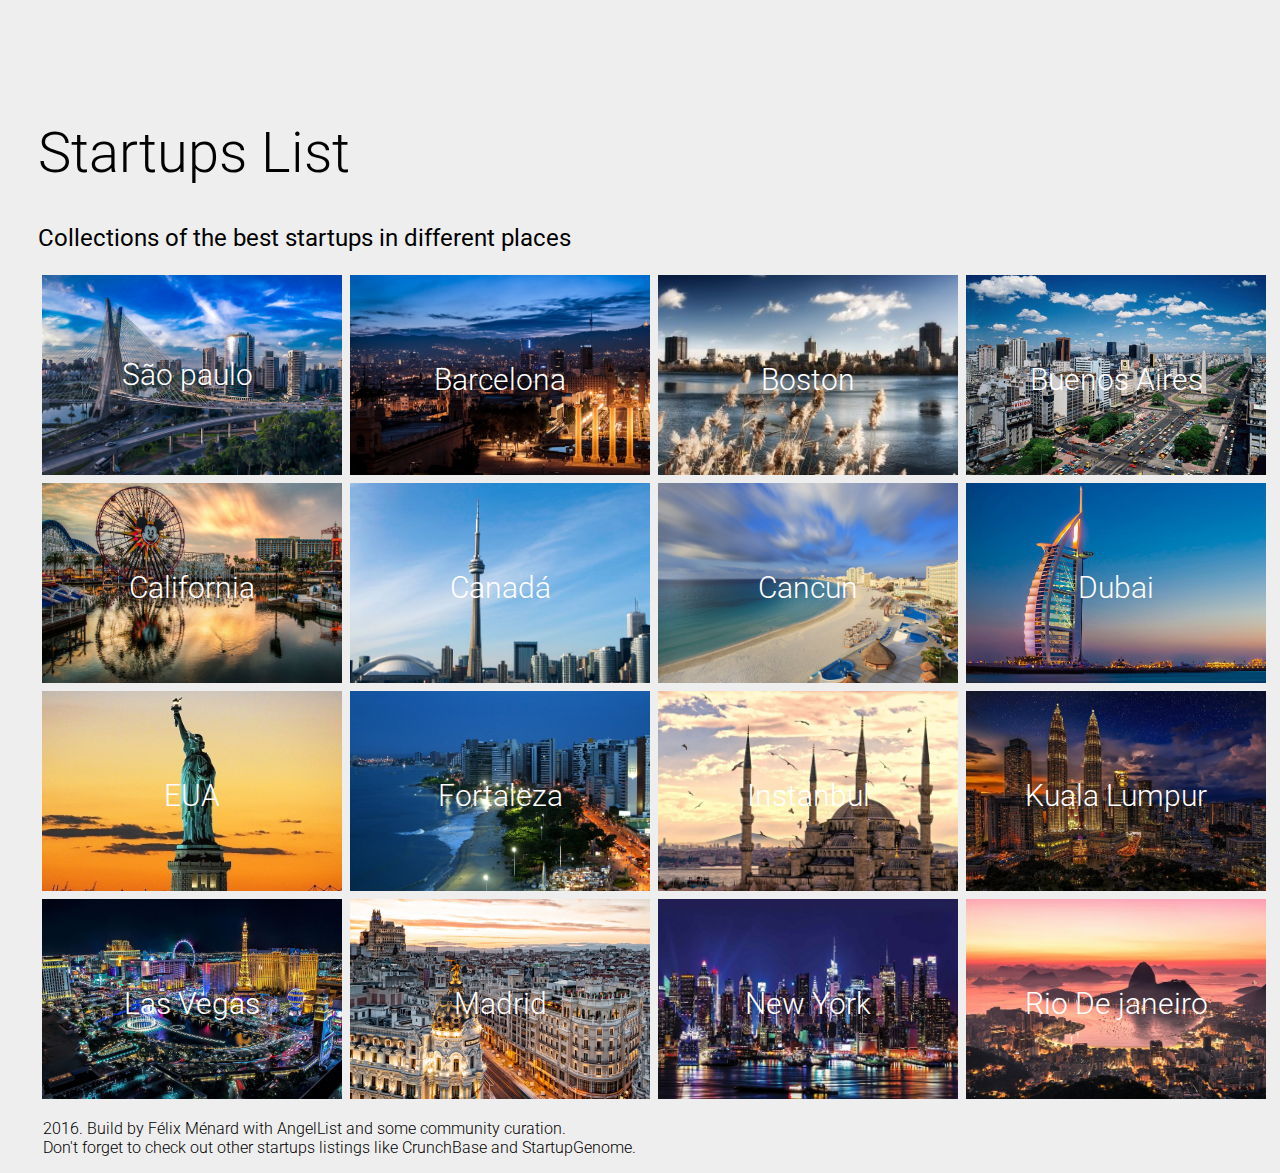
<file: index.html>
<!DOCTYPE html>
<html lang="pt-br">
<head>
    <meta charset="UTF-8">
    <meta name="viewport" content="width=device-width, initial-scale=1.0">
    <link rel="stylesheet" href="./assets/style/style.css">
    <link href="https://fonts.googleapis.com/css2?family=Roboto:ital,wght@0,300;0,500;1,100;1,400;1,500&display=swap" rel="stylesheet">
    <title>Start Up | Victor</title>
</head>
<body>

    <header>
        <h1>Startups List</h1>
        <h2>Collections of the best startups in different places</h2>
    </header>

    <section class="container">
    
            <div class="country bg-saopaulo">
                <a href="http://127.0.0.1:5500/saopaulo.html" style="text-align: center;">São paulo</a>
            </div>

            <div class="country bg-barcelona">
                <p>Barcelona</p>
            </div>

            <div class="country bg-boston">
                <p>Boston</p>
            </div>

            <div class="country bg-buenosaires">
                <p>Buenos Aires</p>
            </div>
            
            <div class="country bg-california">
                <p>California</p>
            </div>

            <div class="country bg-canada">
                <p>Canadá</p>
            </div>

            <div class="country bg-cancun">
                <p>Cancun</p>
            </div>

            <div class="country bg-dubai">
                <p>Dubai</p>
            </div>

            <div class="country bg-eua">
                <p>EUA</p>
            </div>

            <div class="country bg-fortaleza">
                <p>Fortaleza</p>
            </div>

            <div class="country bg-istanbul">
                <p>Instanbul</p>
            </div>

            <div class="country bg-kualalumpur">
                <p>Kuala Lumpur</p>
            </div>

            <div class="country bg-lasvegas">
                <p>Las Vegas</p>
            </div>

            <div class="country bg-madrid">
                <p>Madrid</p>
            </div>

            <div class="country bg-newyork">
                <p>New York</p>
            </div>

            <div class="country bg-riodejaneiro">
                <p>Rio De janeiro</p>
            </div>
             
    </section>

    <footer>
        <p>2016. Build by Félix Ménard with AngelList and some community curation. <br>
            Don't forget to check out other startups listings like CrunchBase and StartupGenome.</p>
    </footer>

    
</body>
</html>
</file>
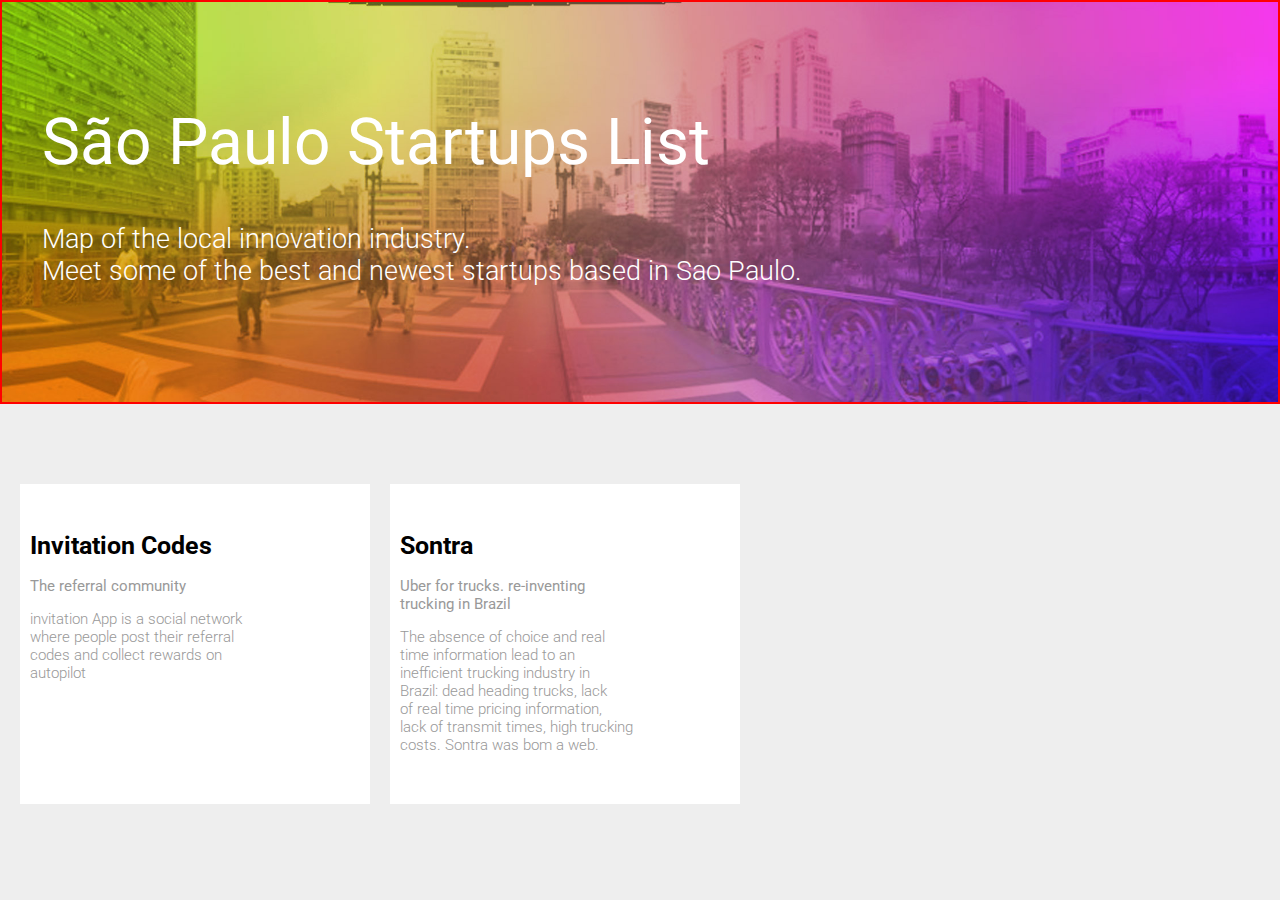
<file: saopaulo.html>
<!DOCTYPE html>
<html lang="pt-br">
<head>
    <meta charset="UTF-8">
    <meta name="viewport" content="width=device-width, initial-scale=1.0">
    <link rel="stylesheet" href="./assets/style/styles.css">
    <link href="https://fonts.googleapis.com/css2?family=Roboto:ital,wght@0,300;0,500;1,100;1,400;1,500&display=swap" rel="stylesheet">
    <title>Startups in São Paulo | Victor</title>
</head>
<body>

    <header class="bg-header">
        <h1>São Paulo Startups List</h1>
        <h3>Map of the local innovation industry.</h3>
        <h4>Meet some of the best and newest startups based in Sao Paulo.</h4>
        
    </header>

    <section class="container">

        <div class="country bg-invitation">
            <h1>Invitation Codes</h1>
                <div class="img"></div>
            <h2>The referral community</h2>
            <h3>invitation App is a social network <br> where people post their referral <br> 
                codes and collect rewards on <br>
                 autopilot</h3>
        </div>

        <div class="country bg-sontra">
            <h1>Sontra</h1>
                <div class="img"></div>
            <h2>Uber for trucks. re-inventing <br> trucking in Brazil</h2>
            <h3>The absence of choice and real <br> 
            time information lead to an <br> 
            inefficient trucking industry in <br>
            Brazil: dead heading trucks, lack <br>
            of real time pricing information, <br> 
            lack of transmit times, high trucking <br>
            costs. Sontra was bom a web.</h3>
        </div>

    </section>
    
</body>
</html>
</file>
<file: assets/style/style.css>
body{
    background-color: #EEEEEE;
}

.container{
    max-width: 1300px;
    display: flex;
    flex-wrap: wrap;
    margin-left: 30px;
}

 
h1{
    font-family: 'Roboto', sans-serif;
    font-weight: 300;
    margin-top: 120px;
    font-size: 3.5em;
    margin-left: 30px;
}

h2{
    font-family: 'Roboto', sans-serif;
    font-weight: 400;
    margin-left: 30px;
}

.country:hover {
    background-color: yellow;
    cursor: pointer; /* alterando o icone do mouse quando passar sobre a div */
    -webkit-filter: grayscale(100%);
    transition: 1s;
}

.country p {
    font-size: 30px;
    text-align: center;
    line-height: 5 ;
    color: rgb(255, 255, 255);
    font-family: 'Roboto', sans-serif;
    font-weight: 300;
}

.country a{
    font-size: 30px;
    color: rgb(255, 255, 255);
    font-family: 'Roboto', sans-serif;
    font-weight: 300;
    line-height: 200px;
    margin-left: 80px;
    text-decoration: none;

}

.bg-saopaulo{
    width: 300px;
    height: 200px;
    margin: 4px;
    background-image: url(../images/skyscraper-south-america-pinheiros-river-brazil-wallpaper-preview.jpg);
    background-repeat: no-repeat;
    background-size: cover;

}

.bg-barcelona{
    width: 300px;
    height: 200px;
    margin: 4px;
    background-image: url(../images/barcelona.jpg);
    background-repeat: no-repeat;
    background-size: cover;
}

.bg-boston{
    width: 300px;
    height: 200px;
    margin: 4px;
    background-image: url(../images/boston.jpg);
    background-repeat: no-repeat;
    background-size: cover;
}

.bg-buenosaires{
    width: 300px;
    height: 200px;
    margin: 4px;
    background-image: url(../images/buenosaires.jpg);
    background-repeat: no-repeat;
    background-size: cover;
}

.bg-california{
    width: 300px;
    height: 200px;
    margin: 4px;
    background-image: url(../images/california.jpg);
    background-repeat: no-repeat;
    background-size: cover;
}

.bg-canada{
    width: 300px;
    height: 200px;
    margin: 4px;
    background-image: url(../images/canada.jpg);
    background-repeat: no-repeat;
    background-size: cover;
}

.bg-cancun{
    width: 300px;
    height: 200px;
    margin: 4px;
    background-image: url(../images/cancun.jpg);
    background-repeat: no-repeat;
    background-size: cover;
}

.bg-dubai{
    width: 300px;
    height: 200px;
    margin: 4px;
    background-image: url(../images/dubai.jpg);
    background-repeat: no-repeat;
    background-size: cover;
}

.bg-eua{
    width: 300px;
    height: 200px;
    margin: 4px;
    background-image: url(../images/eua.jpg);
    background-repeat: no-repeat;
    background-size: cover;
}

.bg-fortaleza{
    width: 300px;
    height: 200px;
    margin: 4px;
    background-image: url(../images/fortaleza.jpg);
    background-repeat: no-repeat;
    background-size: cover;
}

.bg-istanbul{
    width: 300px;
    height: 200px;
    margin: 4px;
    background-image: url(../images/istanbul.jpg);
    background-repeat: no-repeat;
    background-size: cover;
}

.bg-kualalumpur{
    width: 300px;
    height: 200px;
    margin: 4px;
    background-image: url(../images/kualalumpur.jpg);
    background-repeat: no-repeat;
    background-size: cover;
}

.bg-lasvegas{
    width: 300px;
    height: 200px;
    margin: 4px;
    background-image: url(../images/lasvegas.jpg);
    background-repeat: no-repeat;
    background-size: cover;
}

.bg-madrid{
    width: 300px;
    height: 200px;
    margin: 4px;
    background-image: url(../images/madrid.jpg);
    background-repeat: no-repeat;
    background-size: cover;
}

.bg-newyork{
    width: 300px;
    height: 200px;
    margin: 4px;
    background-image: url(../images/newyork.jpg);
    background-repeat: no-repeat;
    background-size: cover;
}

.bg-riodejaneiro{
    width: 300px;
    height: 200px;
    margin: 4px;
    background-image: url(../images/riodejaneiro.jpg);
    background-repeat: no-repeat;
    background-size: cover;
}

footer p{
    font-family: 'Roboto', sans-serif;
    font-weight: 300;
    margin-left: 35px;
}
</file>
<file: assets/style/styles.css>
body{
    background-color: #EEEEEE;
    margin: 0 auto;
}

header{
    max-width: 100%;
    height: 400px;
    background-image: url(../images/bg-saopaulo.jpg);
    background-repeat: no-repeat;
    background-size: cover;
    border: 2px solid red;
}

header h1{
    font-family: 'Roboto', sans-serif;
    font-weight: 300;
    color: white;
    padding-top: 60px;
    font-size: 4em;
    font-weight: 400;
    padding-left: 40px;
}

header h3{
    font-family: 'Roboto', sans-serif;
    font-weight: 300;
    color: white;
    padding-left: 40px;
    margin-bottom: 0px;
    font-size: 27px;
}

header h4{
    font-family: 'Roboto', sans-serif;
    font-weight: 300;
    color: white;
    padding-left: 40px;
    margin-top: 0px;
    font-size: 27px;

}

.container{
    display: flex;
    flex-wrap: wrap;
}

.bg-invitation{
    background-color: white;
    width: 350px;
    height: 320px;
    margin-top: 80px;
    margin-left: 20px;

}
.bg-invitation h1 {
    font-family: 'Roboto', sans-serif;
    font-weight: bold;
    color: black;
    font-size: 25px;
    padding-left: 10px;
    padding-top: 30px;
}

.bg-invitation h2 {
    font-family: 'Roboto', sans-serif;
    font-weight: 400;
    color: #999999;
    font-size: 15px;
    padding-left: 10px;
}

.bg-invitation h3 {
    font-family: 'Roboto', sans-serif;
    font-weight: 300;
    color: #999999;
    font-size: 15px;
    padding-left: 10px;
}

.bg-sontra{
    background-color: white;
    width: 350px;
    height: 320px;
    margin-top: 80px;
    margin-left: 20px;

}
.bg-sontra h1 {
    font-family: 'Roboto', sans-serif;
    font-weight: bold;
    color: black;
    font-size: 25px;
    padding-left: 10px;
    padding-top: 30px;
}

.bg-sontra h2 {
    font-family: 'Roboto', sans-serif;
    font-weight: 400;
    color: #999999;
    font-size: 15px;
    padding-left: 10px;
}

.bg-sontra h3 {
    font-family: 'Roboto', sans-serif;
    font-weight: 300;
    color: #999999;
    font-size: 15px;
    padding-left: 10px;
}
</file>
